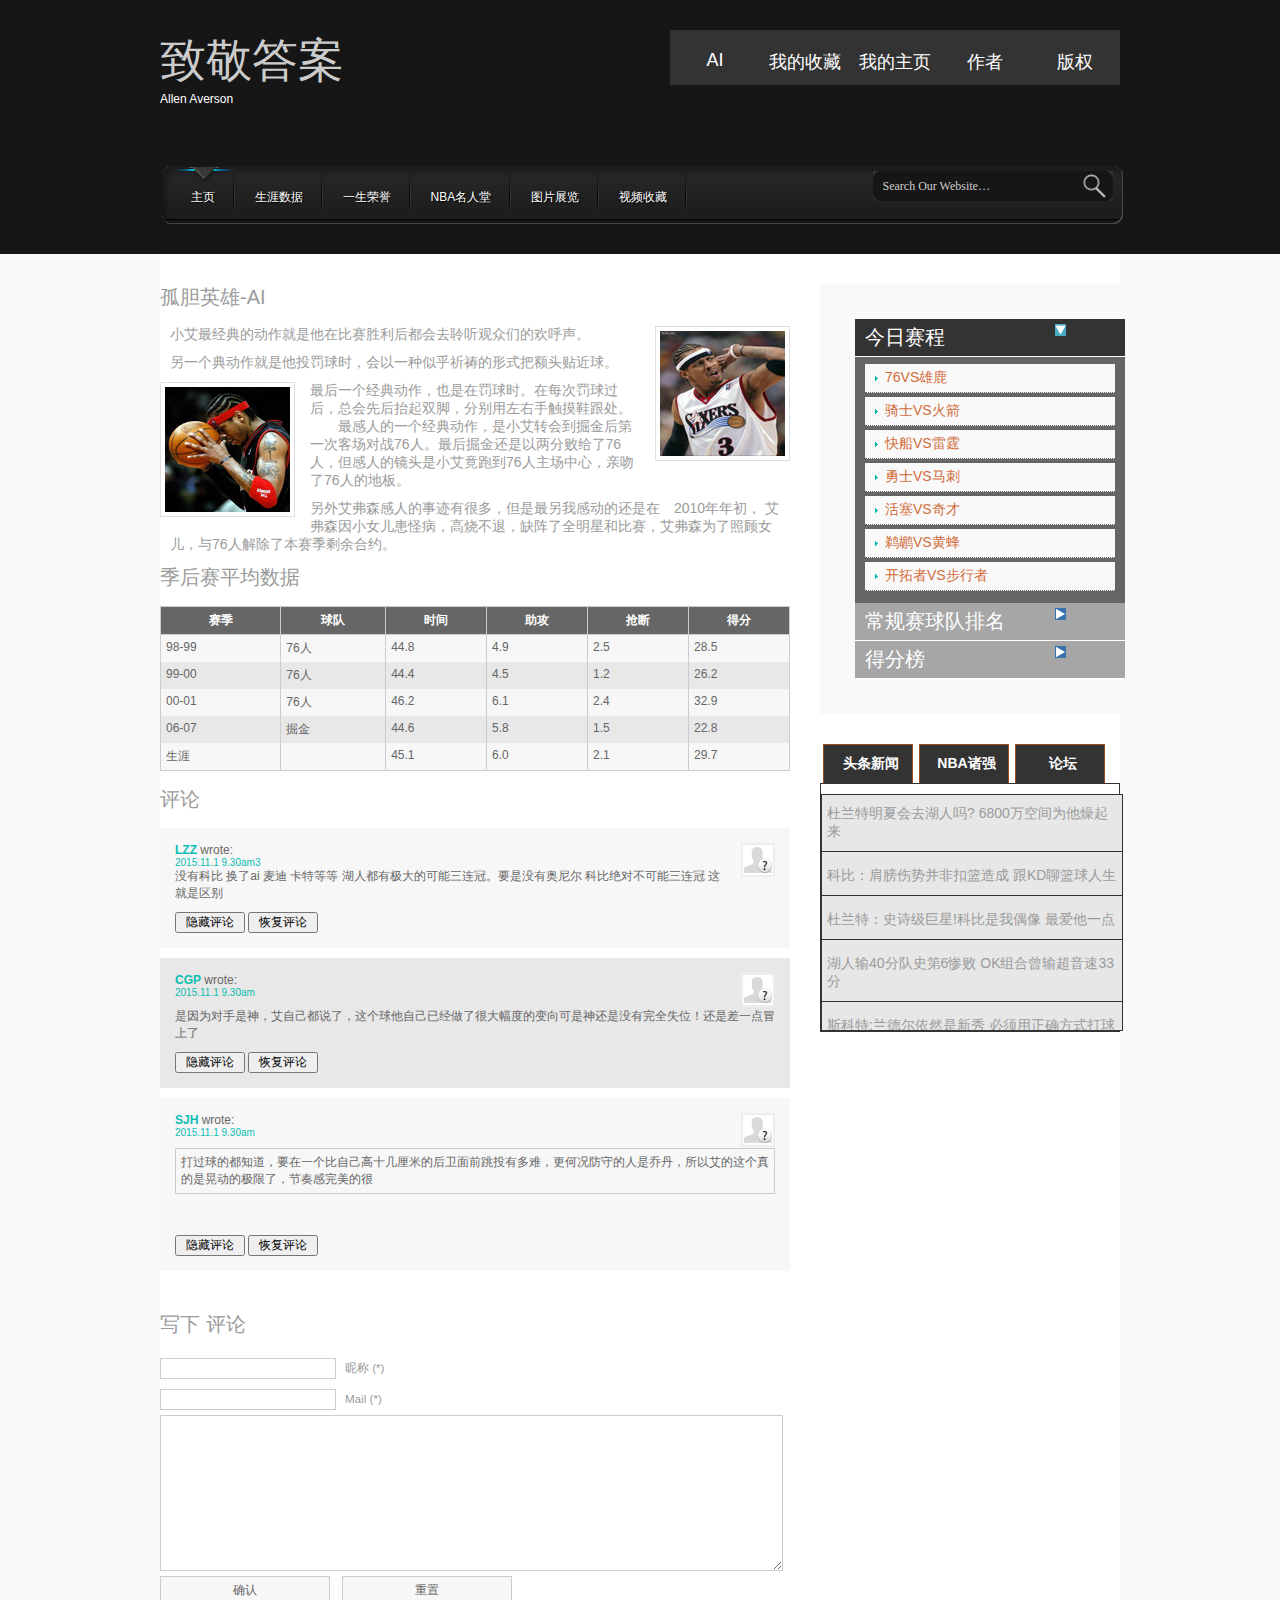
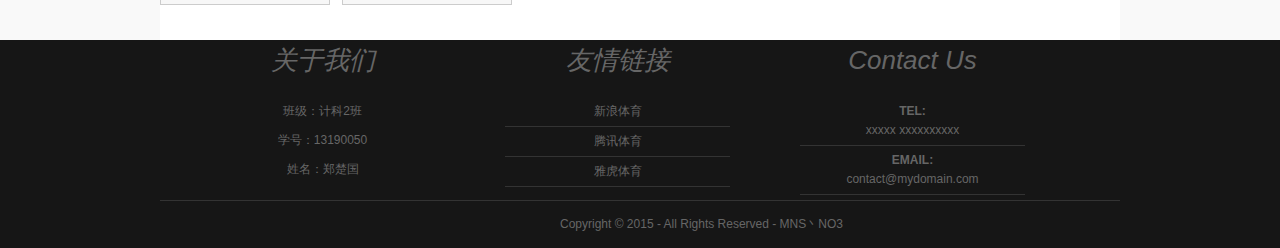
<file: style-demo.html>
<!DOCTYPE html PUBLIC "-//W3C//DTD XHTML 1.0 Transitional//EN" "http://www.w3.org/TR/xhtml1/DTD/xhtml1-transitional.dtd">
<html>
<head>
<title>PhotoFolio | Style Demo</title>
<meta http-equiv="Content-Type" content="text/html; charset=utf-8" />
<meta http-equiv="imagetoolbar" content="no" />
<link rel="stylesheet" href="styles/layout.css" type="text/css" />

<link href="css/datouwang.css" rel="stylesheet" type="text/css" />
<link href="css/dropdownv1.css" rel="stylesheet" type="text/css" />
<script type="text/javascript" src="scripts/jquery-1.4.1.min.js"></script>
<script type="text/javascript" src="scripts/jquery-photostack.js"></script>
<script type="text/javascript" src="scripts/jquery-coin-slider.min.js"></script>
<script type="text/javascript" src="scripts/jquery-ui-1.8.12.custom.min.js"></script>
<script type="text/javascript">
$(document).ready(function () {
    $('#portfolioslider').coinslider({
        width: 480,
        height: 280,
        navigation: false,
        links: false,
        hoverPause: true
    });
    $("#tabcontainer").tabs({
        event: "click"
    });
});
</script>
</head>
<body id="top">
<div class="wrapper col1">
  <div id="header" class="clear">
    <div class="fl_left">
      <h1><a href="index.html">致敬答案</a></h1>
      <p>Allen Averson</p>
    </div>
    
     <link href="css/dropdownv1.css" rel="stylesheet" type="text/css" media="all"/>

<script src="Fold/js/jquery-1.9.1.min.js"></script>
 <script type="text/javascript">
$(document).ready(function(){
$('ul#navigation li').hover(function(){
$(this).find('.subnav').slideDown('slow');
$(this).closest('a').addClass('active');
},function(){
$(this).find('.subnav').slideUp('fast');
$(this).find('a').removeClass('active');
});
});
$(document).ready(function(){
var path=location.pathname;
var pathArray=path.split('/');
console.log(pathArray);
var pArrLength=pathArray.length;
console.log(pArrLength);
for(i=0;i<pArrLength;i++){
$("a[href*='"+pathArray[i]+"']").addClass("selected");
}
});


</script>
    <div class="fl_right"><ul id="navigation">
<li><a href="www.baidu.com">AI</a></li>
<li><a href="www.sina.com">我的收藏</a>
 <ul class="subnav">
    <li><a href="www.baidu.com">图片</a></li>
    <li><a href="www.baidu.com">视频</a></li>
    <li><a href="www.baidu.com">MP3</a></li>
 </ul>
 </li>
 <li><a href="www.sina.com">我的主页</a></li>
 <li><a href="www.huya.com">作者</a>
 <ul class="subnav">
    <li><a href="www.baidu.com">13190050</a></li>
    <li><a href="www.baidu.com">13计科2班</a></li>
    <li><a href="www.baidu.com">郑楚国</a></li>
 </ul></li>
<li><a href="www.huya.com">版权</a></li>



  </ul>
    </div>
    </div>
</div><!-- ####################################################################################################### -->




<div class="container2">
 <ul id="nav">
      <li><a href="index.html">主页</a></li>
      <li><a href="style-demo.html">生涯数据</a></li>
      <li><a href="#">一生荣誉</a></li>
      <li><a href="#">NBA名人堂</a>
      
    
      </li>
      <li><a href="portfolio.html">图片展览</a></li>
      <li class="last"><a href="#">视频收藏</a></li>
      <div id="lavalamp"></div>
  <form action="#" method="post" id="search">
    <fieldset>
        <legend>Site Search</legend>
        <input type="text" value="Search Our Website&hellip;" onfocus="this.value=(this.value=='Search Our Website&hellip;')? '' : this.value ;" />
        <input type="image" id="go" src="images/search.gif" alt="Search" />
      </fieldset>
    </form>
  	</ul>
 
</div>

<!-- ####################################################################################################### -->
<div class="wrapper col2">
  <div id="container" class="clear">
    <!-- ####################################################################################################### -->
    <div id="content">
      <h1>孤胆英雄-AI</h1>
          <img class="imgr" src="images/demo/20100731100105-488459178.jpg" alt="" width="125" height="125" />
          <p>小艾最经典的动作就是他在比赛胜利后都会去聆听观众们的欢呼声。</p>
          <p>另一个典动作就是他投罚球时，会以一种似乎祈祷的形式把额头贴近球。</p>
          <img class="imgl" src="images/demo/20100731100142-1716258707.jpg" alt="" width="125" height="125" />
          <p >最后一个经典动作，也是在罚球时。在每次罚球过后，总会先后抬起双脚，分别用左右手触摸鞋跟处。 　　最感人的一个经典动作，是小艾转会到掘金后第一次客场对战76人。最后掘金还是以两分败给了76人，但感人的镜头是小艾竟跑到76人主场中心，亲吻了76人的地板。
</p>
          <p>
另外艾弗森感人的事迹有很多，但是最另我感动的还是在　2010年年初， 艾弗森因小女儿患怪病，高烧不退，缺阵了全明星和比赛，艾弗森为了照顾女儿，与76人解除了本赛季剩余合约。</p>
</p>
      <h2>季后赛平均数据</h2>

 <table id="tb" summary="Summary Here" cellpadding="0" cellspacing="0">
        <thead>
          <tr>
            <th>赛季</th>
            <th>球队</th>
            <th>时间</th>
            <th>助攻</th>
            <th>抢断</th>
            <th>得分</th>
          </tr>
        </thead>
        <tbody>
          <tr class="light">
            <td>98-99</td>
            <td>76人</td>
            <td>44.8</td>
            <td>4.9</td>
            <td>2.5</td>
            <td>28.5</td>
          </tr>
          <tr class="dark">
           <td>99-00</td>
            <td>76人</td>
            <td>44.4</td>
            <td>4.5</td>
            <td>1.2</td>
            <td>26.2</td>
          </tr>
          <tr class="light">
            <td>00-01</td>
            <td>76人</td>
            <td>46.2</td>
            <td>6.1</td>
            <td>2.4</td>
            <td>32.9</td>
          </tr>
          <tr class="dark">
           <td>06-07</td>
            <td>掘金</td>
            <td>44.6</td>
            <td>5.8</td>
            <td>1.5</td>
            <td>22.8</td>
             </tr>
             <tr class="light">
            <td>生涯</td>
            <td></td>
            <td>45.1</td>
            <td>6.0</td>
            <td>2.1</td>
            <td>29.7</td>
          </tr>
         
        </tbody>
      </table>
      <script type="text/javascript">
 var obj=document.getElementById("tb");
 for(var i=0;i<obj.rows.length;i++){  //循环表格行设置鼠标事件：丁学 http://www.cnblogs.com/dingxue
   obj.rows[i].onmouseover=function(){this.style.background="#333";}
   obj.rows[i].onmouseout=function(){this.style.background="";}
 }
</script>
    
     <script src="Fold/js/jquery-1.9.1.min.js"></script>
 <script type="text/javascript">
 $(document).ready(function(){
	 $("div").addClass("redborder");
	 $("#fadeOut1").click(function(){
	 $("#fadeOutDiv1").fadeOut("slow",function(){alert("评论被隐藏了！")});
	 });
	 $("#fadeOutUndo1").click(function(){
	 $("#fadeOutDiv1").fadeIn("fast");
	 });

 })

 </script>
      <script src="Fold/js/jquery-1.9.1.min.js"></script>
 <script type="text/javascript">
 $(document).ready(function(){
	 $("div").addClass("redborder");
	 $("#fadeOut2").click(function(){
	 $("#fadeOutDiv2").fadeOut("slow",function(){alert("评论被隐藏了！")});
	 });
	 $("#fadeOutUndo2").click(function(){
	 $("#fadeOutDiv2").fadeIn("fast");
	 });

 })
 

</script>

      <script src="Fold/js/jquery-1.9.1.min.js"></script>
 <script type="text/javascript">
 $(document).ready(function(){
	 $("div").addClass("redborder");
	 $("#fadeOut2").click(function(){
	 $("#fadeOutDiv2").fadeOut("slow",function(){alert("评论被隐藏了！")});
	 });
	 $("#fadeOutUndo2").click(function(){
	 $("#fadeOutDiv2").fadeIn("fast");
	 });

 })
</script>
 </script>
      <script src="Fold/js/jquery-1.9.1.min.js"></script>
 <script type="text/javascript">
 $(document).ready(function(){
	 $("div").addClass("redborder");
	 $("#fadeOut").click(function(){
	 $("#fadeOutDiv").fadeOut("slow",function(){alert("评论被隐藏了！")});
	 });
	 $("#fadeOutUndo").click(function(){
	 $("#fadeOutDiv").fadeIn("fast");
	 });

 })

 </script>      
      <div id="comments">
        <h2>评论</h2>
        <ul class="commentlist">
          <li class="comment_odd">
            <div class="author"><img class="avatar" src="images/demo/avatar.gif" width="32" height="32" alt="" /><span class="name"><a href="#">LZZ</a></span> <span class="wrote">wrote:</span></div>
            <div class="submitdate"><a href="#">2015.11.1 9.30am3</a>            </div>
            <div id="fadeOutDiv1">没有科比 换了ai 麦迪 卡特等等 湖人都有极大的可能三连冠。要是没有奥尼尔 科比绝对不可能三连冠 这就是区别
 </div></p></p>
 <input style="width:70px"  type="submit" id="fadeOut1" value="隐藏评论">
<input style="width:70px" type="submit" id="fadeOutUndo1" value="恢复评论">
          </li>
          <li class="comment_even">
            <div class="author"><img class="avatar" src="images/demo/avatar.gif" width="32" height="32" alt="" /><span class="name"><a href="#">CGP</a></span> <span class="wrote">wrote:</span></div>
            <div class="submitdate"><a href="#">2015.11.1 9.30am</a></div> <p>
            <div id="fadeOutDiv2">是因为对手是神，艾自己都说了，这个球他自己已经做了很大幅度的变向可是神还是没有完全失位！还是差一点冒上了
 </div></p></p>
 <input style="width:70px"  type="submit" id="fadeOut2" value="隐藏评论">
<input style="width:70px" type="submit" id="fadeOutUndo2" value="恢复评论">
          </li>
          <li class="comment_odd">
            <div class="author"><img class="avatar" src="images/demo/avatar.gif" width="32" height="32" alt="" /><span class="name"><a href="#">SJH</a></span> <span class="wrote">wrote:</span></div>
            <div class="submitdate"><a href="#">2015.11.1 9.30am</a></div><p>
            <div id="fadeOutDiv"><table border="0" cellspacing="0" cellpadding="0">
              <tbody>
                <tr>
                  <td>打过球的都知道，要在一个比自己高十几厘米的后卫面前跳投有多难，更何况防守的人是乔丹，所以艾的这个真的是晃动的极限了，节奏感完美的很</td>
                </tr>
              </tbody>
            </table>
            <p>&nbsp;</p>
 </div></p></p>
 <input style="width:70px"  type="submit" id="fadeOut" value="隐藏评论">
<input style="width:70px" type="submit" id="fadeOutUndo" value="恢复评论">
            
          </li>
        </ul>
      </div>
      <h2>写下 评论</h2>
      <div id="respond">
        <form action="#" method="post">
          <p>
            <input type="text" name="name" id="name" value="" size="22" />
            <label for="name"><small>昵称 (*)</small></label>
          </p>
          <p>
            <input type="text" name="email" id="email" value="" size="22" />
            <label for="email"><small>Mail (*)</small></label>
          </p>
          <p>
            <textarea name="comment" id="comment" cols="100%" rows="10"></textarea>
            <label for="comment" style="display:none;"><small>Comment (required)</small></label>
          </p>
          <p>
            <input name="submit" type="submit" id="submit" value="确认" />
            &nbsp;
            <input name="reset" type="reset" id="reset" tabindex="5" value="重置" />
          </p>
        </form>
      </div>
    </div>
    <div id="column">
      <div class="subnav">
   <link href="Fold/css/accordion.css" rel="stylesheet" type="text/css" media="all"/>

<script src="Fold/js/jquery-1.9.1.min.js"></script>
 <script type="text/javascript">
$(document).ready(function(){
  $('.accordion-content').not(':first').hide();
  $('.accordion-content:first').show();
  $('.accordion-header:first').addClass('header-active');
  $('.accordion-header:first').find('span').addClass('icon-active');
  $('.accordion-header').click(function(){
    $('.accordion-content:visible').slideUp('slow').prev().removeClass('header-active');
    $('.icon-active:visible').removeClass('icon-active');
    $(this).addClass('header-active').next().slideDown('slow');
    $(this).find('span').addClass('icon-active');
});
});
 </script>
  <div class="container5">
  <div id="accordion">
  <div class="accordion-header">
  <h3>今日赛程</h3>
  <span></span>
  </div>
  <ul class="accordion-content">
  <li><a href="#">76VS雄鹿</a></li>
  <li><a href="#">骑士VS火箭</a></li>
  <li><a href="#">快船VS雷霆</a></li>
  <li><a href="#">勇士VS马刺</a></li>
  <li><a href="#">活塞VS奇才</a></li>
  <li><a href="#">鹈鹕VS黄蜂</a></li>
  <li><a href="#">开拓者VS步行者</a></li>
  </ul>
  <div class="accordion-header">
  <h3>常规赛球队排名</h3>
  <span></span>
  </div>
  <ul class="accordion-content">
  <li><a href="#">1	骑士</a></li>
  <li><a href="#">2	步行者</a></li>
  <li><a href="#">3	雷霆</a></li>
  <li><a href="#">4	快船</a></li>
   <li><a href="#">5 小牛</a></li>
  <li><a href="#">6	灰熊</a></li>
  <li><a href="#">7	火箭</a></li>
  </ul>
  <div class="accordion-header">
  <h3>得分榜</h3>
  <span></span>
  </div>
  <ul class="accordion-content">
  <li><a href="#">1	斯蒂芬-库里</a></li>
  <li><a href="#">2	詹姆斯-哈登</a></li>
  <li><a href="#">3	凯文-杜兰特</a></li>
  <li><a href="#">4	勒布朗-詹姆斯</a></li>
  <li><a href="#">5	保罗-乔治</a></li>
  <li><a href="#">6	拉塞尔-威斯布鲁克</a></li>
  <li><a href="#">7	德马库斯-考辛斯</a></li>
  </ul>
  </div>
  </div>
      </div>
      
     <style>
body{font-family:arial;font-size:12px;}
#news-feed{background:#E7E7E7;border:1px solid #333;width:300px
;list-style-type:none;padding:0;margin:0;height:235px;overflow:hidden;}
ul#news-feed li{padding:10px 5px;border-bottom:1px solid #333;margin-bottom:5px;}

</style>
<script src="Fold/js/jquery-1.9.1.min.js"></script>
 <script type="text/javascript">
$(document).ready(function(){
var newsArray=["杜兰特明夏会去湖人吗? 6800万空间为他燥起来",
"科比：肩膀伤势并非扣篮造成 跟KD聊篮球人生",
"杜兰特：史诗级巨星!科比是我偶像 最爱他一点",
"湖人输40分队史第6惨败 OK组合曾输超音速33分",
"斯科特:兰德尔依然是新秀 必须用正确方式打球",
"斯科特:湖人队员怕雷霆 榜眼回呛：我绝对没怕",
"22+14+2!吃饭睡觉打快船 场均20+18完爆小乔丹",
"哈登进4球得18分 哈蜜眼中这是宝喷子眼中是坑",
"第二节就开始砍！ 以后火箭打快船真没法看了",
"12+10+7断！这是CP3专属 NBA最全面PG还得是他"
];
var newsLength=newsArray.length;
var newsInterval=3000;
$('#heat-news').after('<ul id="news-feed"></ul>');
for(i=0;i<newsLength;i++){
  $('#news-feed').append('<li>'+newsArray[i]+'</li>');
}
function slideArticle(){
$('#news-feed li:last').clone().prependTo('#news-feed').css('display','none');
$('#news-feed li:first').fadeIn(1000,function(){
$(this).css('background','#FFFFFF').delay(1000).slideDown('fast',function(){
$(this).css('background','#E7E7E7');
});
});
$('#news-feed li:last').fadeOut().remove();
}
setInterval(slideArticle,newsInterval);
});
</script>
  <style>
body{font-family:arial;font-size:12px;}
#news-feed1{background:#E7E7E7;border:1px solid #333;width:300px
;list-style-type:none;padding:0;margin:0;height:235px;overflow:hidden;}
ul#news-feed1 li{padding:10px 5px;border-bottom:1px solid #333;margin-bottom:5px;}

</style>
<script src="Fold/js/jquery-1.9.1.min.js"></script>
 <script type="text/javascript">
$(document).ready(function(){
var newsArray=["魔兽：流言随便传对我无影响 砍鲨战术太无聊",
"哈登否认火箭交易魔兽 更衣室还与他相互开涮",
"汤普森：我是第一分卫 和哈登巴特勒比有信心",
"曝火箭交易心仪悍将受阻 欲弃51分后卫遭禁止",
"麦帅生日夜得郁闷大礼 无劳森火箭欢乐耍起来他",
"历史惊人相似！看来杜兰特是不会去湖人了",
"怕闹鬼！湖人超六自行换酒店 邓肯罗斯曾遇鬼",
"20日红黑榜：科比造就两红榜 波良辰不服波神",
"湖人输40分创队史耻辱 斯科特：队员害怕雷霆"
];
var newsLength=newsArray.length;
var newsInterval=3000;
$('#zhuqiang').after('<ul id="news-feed1"></ul>');
for(i=0;i<newsLength;i++){
  $('#news-feed1').append('<li>'+newsArray[i]+'</li>');
}
function slideArticle(){
$('#news-feed1 li:last').clone().prependTo('#news-feed1').css('display','none');
$('#news-feed1 li:first').fadeIn(1000,function(){
$(this).css('background','#FFFFFF').delay(1000).slideDown('fast',function(){
$(this).css('background','#E7E7E7');
});
});
$('#news-feed1 li:last').fadeOut().remove();
}
setInterval(slideArticle,newsInterval);
});
</script>
     <style>
body{font-family:arial;font-size:12px;}
#news-feed2{background:#E7E7E7;border:1px solid #333;width:300px;list-style-type:none;padding:0;margin:0;height:235px;overflow:hidden;}
ul#news-feed2 li{padding:10px 5px;border-bottom:1px solid #333;margin-bottom:5px;}

</style>
<script src="Fold/js/jquery-1.9.1.min.js"></script>
 <script type="text/javascript">
$(document).ready(function(){
var newsArray=["忠艾一生",
"On one else, but allen averson",
"AI加油",
"很好",
"nb",
"gx",
"zhh",
"keyi",
"wujie"
];
var newsLength=newsArray.length;
var newsInterval=3000;
$('#luntan').after('<ul id="news-feed2"></ul>');
for(i=0;i<newsLength;i++){
  $('#news-feed2').append('<li>'+newsArray[i]+'</li>');
}
function slideArticle(){
$('#news-feed2 li:last').clone().prependTo('#news-feed2').css('display','none');
$('#news-feed2 li:first').fadeIn(1000,function(){
$(this).css('background','#FFFFFF').delay(1000).slideDown('fast',function(){
$(this).css('background','#E7E7E7');
});
});
$('#news-feed2 li:last').fadeOut().remove();
}
setInterval(slideArticle,newsInterval);
});
</script>
 
<link href="Fold/css/tabnav.css" rel="stylesheet" type="text/css" media="all"/>

<script src="Fold/js/jquery-1.9.1.min.js"></script>
 <script type="text/javascript">
$(document).ready(function(){
$('.tab5:first').show();
$('#tabs5 li a:first').addClass('tab5-active');
$('#tabs5 li a').hover(
function(){
$(this).animate({left:20},300,function(){
$(this).animate({left:0},50);
});
},
function(){
}
);
  $('ul#tabs5 li a').bind('click',function(){
  var linkIndex=$('ul#tabs5 li a').index(this);
  $('ul#tabs li a').removeClass('tab5-active');
  $(".tab5:visible").hide();
  $(".tab5:eq("+linkIndex+")").show();
  $(this).addClass('tab5-active');
  return false;
  
  });
	});
 </script>

  <div class="container5">
  <ul id="tabs5" class="clearfix">
     <li><a href="#">头条新闻</a></li>
     <li><a href="#">NBA诸强</a></li>
     <li><a href="#">论坛</a></li>
    </ul>
	 <div class="tab5-content">
	 <div class="tab5">
	 <p id="heat-news"></div>
	 <div class="tab5">
	 <p id="zhuqiang"></div>
	 <div class="tab5">
	 <p id="luntan"></div>
	  </div>
  </div>
    </div>
    <!-- ####################################################################################################### -->
  </div>
</div>
<!-- ####################################################################################################### -->
<div class="wrapper">
  <div id="footer" class="clear">
    <div class="footbox">
      <h2>关于我们</h2>
      <p>班级：计科2班</p>
      <p>学号：13190050</p>
      <p>姓名：郑楚国</p>
    </div>
    <div class="footbox">
      <h2>友情链接</h2>
      <ul>
        新浪体育
        <li><a href="#"></a></li>
        <li>腾讯体育</li>
        <li>雅虎体育</li>
      </ul>
    </div>
    <div class="footbox last">
      <h2>Contact Us</h2>
      <ul>
        <li><strong class="title">Tel:</strong><br />
          xxxxx xxxxxxxxxx</li>
        <li><strong class="title">Email:</strong><br />
          <a href="#">contact@mydomain.com</a></li>
      </ul>
    </div>
  </div>
</div>
<!-- ####################################################################################################### -->

<div class="wrapper" text-align="center">
  <div id="copyright" class="clear" align="center">
    <p  class="fl_left" >Copyright &copy; 2015 - All Rights Reserved - <a href="#">MNS丶NO3</a></p>
  </div>
</div>
</body>
</html>
</file>
<file: styles/layout.css>
/*
Template Name: PhotoFolio
File: Layout CSS
Author: OS Templates
Author URI: #
Licence: <a href="#">Website Template Licence</a>
*/

@import url(navi.css);
@import url(forms.css);
@import url(tables.css);
@import url(homepage.css);
@import url(featured_slide.css);
@import url(gallery.css);
@import url(portfolio.css);

body{
	margin:0;
	padding:0;
	font-size:15px;
	font-family:Georgia, "Times New Roman", Times, serif;
	color:#666666;
	background-color:#161616;
	}

img{margin:0; padding:0; border:none;}
.justify{text-align:justify;}
.bold{font-weight:bold;}
.center{text-align:center;}
.right{text-align:right;}
.nostart{list-style-type:none; margin:0; padding:0;}

.clear:after{content:"."; display:block; height:0; clear:both; visibility:hidden; line-height:0;}
.clear{display:inline-block;}
html[xmlns] .clear{display:block;}
* html .clear{height:1%;}

a{outline:none; text-decoration:none;}

.fl_left{float:left;}
.fl_right{float:right;}

.imgl, .imgr{border:1px solid #DFDFDF; padding:4px;}
.imgl{float:left; margin:0 15px 15px 0; clear:left;}
.imgr{float:right; margin:0 0 15px 15px; clear:right;}

/* ----------------------------------------------Wrapper-------------------------------------*/

div.wrapper{
	display:block;
	width:100%;
	margin:0;
	text-align:left;
	}

div.wrapper h1, div.wrapper h2, div.wrapper h3, div.wrapper h4, div.wrapper h5, div.wrapper h6{
	margin:0 0 15px 0;
	padding:0;
	font-size:20px;
	font-weight:normal;
	line-height:normal;
	}

.col1{color:#FFFFFF; background-color:#161616; padding-bottom:30px;}
.col2{color:#9B9B9B; background-color:#F9F9F9;}

/* ----------------------------------------------Generalise-------------------------------------*/

#header, #topbar, #container, #footer, #copyright{
	position: relative;
	margin: 0 auto 0;
	display: block;
	width: 960px;
	background-color: #FFFFFF;
	}

/* ----------------------------------------------Header-------------------------------------*/

#header{
	padding:30px 0 0 0;
	background-color:#161616;
	}

#header h1, #header p, #header ul{
	margin:0;
	padding:0;
	list-style:none;
	line-height:normal;
	}

#header h1 a{
	font-size:46px;
	color:#CCCCCC;
	background-color:#161616;
	}

/* ----------------------------------------------TopBar-------------------------------------*/

#topbar{
	height:40px;
	background:url("../images/bar_gradient.png") top left repeat-x;
	z-index:1000;
	}

/* ----------------------------------------------Content-------------------------------------*/

#container{
	padding:30px 0;
	}

#container a{
	color:#0BBDB3;
	background-color:#F9F9F9;
	}
	#container p{
		font-size:14px;
		margin: 10px;
margin-bottom:10px;
margin-left:10px;
margin-right:10px;
margin-top:10px}

#content{
	display:block;
	float:left;
	width:630px;
	}

/* ------Comments-----*/

#comments{margin-bottom:40px;}

#comments .commentlist {margin:0; padding:0;}

#comments .commentlist ul{margin:0; padding:0; list-style:none;}

#comments .commentlist li.comment_odd, #comments .commentlist li.comment_even{margin:0 0 10px 0; padding:15px; list-style:none;}

#comments .commentlist li.comment_odd{color:#666666; background-color:#F7F7F7;}
#comments .commentlist li.comment_odd a{color:#0BBDB2; background-color:#F7F7F7;}

#comments .commentlist li.comment_even{color:#666666; background-color:#E8E8E8;}
#comments .commentlist li.comment_even a{color:#0BBDB2; background-color:#E8E8E8;}

#comments .commentlist .author .name{font-weight:bold;}
#comments .commentlist .submitdate{font-size:smaller;}

#comments .commentlist p{margin:10px 5px 10px 0; padding:0; font-weight: normal;text-transform: none;}

#comments .commentlist li .avatar{float:right; border:1px solid #EEEEEE; margin:0 0 0 10px;}

/* ------Tabs-----*/

#tabcontainer{
	display:block;
	width:100%;
	margin:0;
	padding:0;
	}

#tabcontainer ul#tabnav{
	display:block;
	height:28px;
	margin:0;
	padding:12px 0 0 15px;
	list-style:none;
	text-transform:uppercase;
	font-size:12px;
	font-family:Georgia, "Times New Roman", Times, serif;
	background:url("../images/bar_gradient.png") top left repeat-x;
	}

#tabcontainer ul#tabnav li{
	display:inline;
	margin:0 30px 0 0;
	padding:0;
	}
	
/* --jQuery Tabs Specific - Only modify if you know what you are doing---*/

.ui-tabs{}
.ui-tabs .ui-tabs-nav{}
.ui-tabs .ui-tabs-nav li{}
#container .ui-tabs .ui-tabs-nav li a{color:#FFFFFF; background-color:transparent;}
.ui-tabs .ui-tabs-nav li.ui-tabs-selected{}
.ui-tabs .ui-tabs-nav li.ui-tabs-selected a, .ui-tabs .ui-tabs-nav li.ui-state-disabled a, .ui-tabs .ui-tabs-nav li.ui-state-processing a{}
.ui-tabs .ui-tabs-nav li a, .ui-tabs.ui-tabs-collapsible .ui-tabs-nav li.ui-tabs-selected a{}
#container .ui-tabs li.ui-tabs-selected a{color:#676767; background-color:transparent;}
.ui-tabs .ui-tabs-panel{}
#container .ui-tabs .ui-tabs-hide{display:none;}

/* ----------------------------------------------Column-------------------------------------*/

#column{
	display:block;
	float:right;
	width:300px;
	}

#column .holder, #column #featured{
	display:block;
	width:300px;
	margin-bottom:20px;
	}

#column .holder h2.title{
	display:block;
	width:100%;
	height:65px;
	margin:0;
	padding:15px 0 0 0;
	font-size:20px;
	line-height:normal;
	border-bottom:1px dotted #999999;
	}

#column .holder h2.title img{
	float:left;
	margin:-15px 8px 0 0;
	padding:5px;
	border:1px solid #999999;
	}

#column div.imgholder{
	display:block;
	width:290px;
	margin:0 0 10px 0;
	padding:4px;
	border:1px solid #CCCCCC;
	}

#column .holder p.readmore{
	display:block;
	width:100%;
	font-weight:bold;
	text-align:right;
	line-height:normal;
	}
	
/* Featured Block */

#column #featured ul, #column #featured h2, #column #featured p{
	margin:0;
	padding:0;
	list-style:none;
	color:#666666;
	background-color:#F9F9F9;
	}

#column #featured a{
	color:#0BBDB2;
	background-color:#F9F9F9;
	}

#column #featured li{
	display:block;
	width:250px;
	margin:0;
	padding:20px 25px;
	color:#666666;
	background-color:#F9F9F9;
	}

#column #featured li p.imgholder{
	display:block;
	width:240px;
	height:90px;
	margin:20px 0 15px 0;
	padding:4px;
	border:1px solid #CCCCCC;
	}

#column #featured li h2{
	margin:0;
	padding:0 0 8px 0;
	font-weight:normal;
	font-family:Georgia, "Times New Roman", Times, serif;
	line-height:normal;
	border-bottom:1px dotted #999999;
	}

#column #featured p.readmore{
	display:block;
	width:100%;
	margin-top:15px;
	font-weight:bold;
	text-align:right;
	line-height:normal;
	}

#column .latestnews{
	display:block;
	width:100%;
	margin:0;
	padding:0;
	list-style:none;
	}

#column .latestnews li{
	display:block;
	width:100%;
	height:99px;
	margin:0 0 11px 0;
	padding:0 0 21px 0;
	border-bottom:1px dotted #C7C5C8;
	overflow:hidden;
	}

#column .latestnews li.last{
	margin-bottom:0;
	}

#column .latestnews p{
	display:inline;
	}

#column .latestnews img{
	float:left;
	margin:0 10px 0 0;
	padding:4px;
	border:1px solid #C7C5C8;
	clear:left;
	}

/* ----------------------------------------------Footer-------------------------------------*/

#footer{
	padding:200 20px 0;
	text-align:center;
	alignment-adjust:middle;
	}

#footer h2, #footer p, #footer ul, #footer a{
	margin:0;
	padding:0;
	font-weight:normal;
	list-style:none;
	line-height:1.6em;
	font-style:normal;
	}

#footer, #footer a{
	color:#666666;
	background-color:#161616;
	}

#footer .footbox{
	display:block;
	float:left;
	width:225px;
	margin:0 20px 0 50px;
	padding:0;
	}

#footer h2{
	margin-bottom:20px;
	font-size:26px;
	font-style:italic;
	}

#footer p{
	margin-bottom:10px;
	}

#footer li{
	margin:0 0 5px 0;
	padding:0 0 5px 0;
	border-bottom:1px solid #333333;
	}

#footer li strong.title{
	font-size:12px;
	font-weight:bold;
	text-transform:uppercase;
	}

#footer .last{
	margin:0;
	padding:0 0 0 50px;
	}

/* ----------------------------------------------Copyright-------------------------------------*/

#copyright{
	
	padding:15px 0;
	border-top:1px solid #333333;
	}

#copyright p{
	margin:0;
	padding:0 0 0 400px;
	}

#copyright, #copyright a{
	color:#666666;
	background-color:#161616;
	}
</file>
<file: css/datouwang.css>
/* ������������ͷ�� www.datouwang.com */
*{
    margin:0;
    padding:0;
}

header,footer{
    text-align:center;
	padding:20px 0;
}
header a,footer a{
    color:#fff;
}
footer p{
    line-height:2;
}
.container2 {
    margin: 30px auto;
    width: 957px;
}
/* menu */
#nav,#nav ul {
    list-style: none outside none;
    margin: 0;
    padding: 0;
}
#nav {
    background: url('menu_bg.png') no-repeat scroll 0 0 transparent;
    clear: both;
    font-size: 12px;
    height: 58px;
    padding: 0 0 0 9px;
    position: relative;
    width: 957px;
}
#nav ul {
    background-color: #222;
    border:1px solid #222;
    border-radius: 0 5px 5px 5px;
    border-width: 0 1px 1px;
    box-shadow: 0 5px 5px rgba(0, 0, 0, 0.5);
    left: -9999px;
    overflow: hidden;
    position: absolute;
    top: -9999px;
    z-index: 2;

    -moz-transform: scaleY(0);
    -ms-transform: scaleY(0);
    -o-transform: scaleY(0);
    -webkit-transform: scaleY(0);
    transform: scaleY(0);

    -moz-transform-origin: 0 0;
    -ms-transform-origin: 0 0;
    -o-transform-origin: 0 0;
    -webkit-transform-origin: 0 0;
    transform-origin: 0 0;

    -moz-transition: -moz-transform 0.1s linear;
    -ms-transition: -ms-transform 0.1s linear;
    -o-transition: -o-transform 0.1s linear;
    -webkit-transition: -webkit-transform 0.1s linear;
    transition: transform 0.1s linear;
}
#nav li {
    background: url('menu_line.png') no-repeat scroll right 5px transparent;
    float: left;
    position: relative;
}
#nav li a {
    color: #FFFFFF;
    display: block;
    float: left;
    font-weight: normal;
    height: 30px;
    padding: 23px 20px 0;
    position: relative;
    text-decoration: none;
    text-shadow: 1px 1px 1px #000000;
}
#nav li:hover > a {
    color: #00B4FF;
}
#nav li:hover, #nav a:focus, #nav a:hover, #nav a:active {
    background: none repeat scroll 0 0 #121212;
    outline: 0 none;
}
#nav ul li {
    background: none;
    width: 100%;
}
#nav ul li a {
    float: none;
}
#nav ul li:hover > a {
    background-color: #121212;
    color: #00B4FF;
}
#lavalamp {
	background: url('lavalamp.png') no-repeat scroll 0 0 transparent;
	height: 15px;
	left: 10px;
	position: absolute;
	top: 1px;
	width: 64px;
	-moz-transition: all 300ms ease;
	-ms-transition: all 300ms ease;
	-o-transition: all 300ms ease;
	-webkit-transition: all 300ms ease;
	transition: all 300ms ease;
}
#lavalamp:hover {
    -moz-transition-duration: 3000s;
    -ms-transition-duration: 3000s;
    -o-transition-duration: 3000s;
    -webkit-transition-duration: 3000s;
    transition-duration: 3000s;
}
#nav li:nth-child(1):hover ~ #lavalamp {
    left: 10px;
}
#nav li:nth-child(2):hover ~ #lavalamp {
    left: 80px;
}
#nav li:nth-child(3):hover ~ #lavalamp {
    left: 170px;
}
#nav li:nth-child(4):hover ~ #lavalamp {
    left: 260px;
}
#nav li:nth-child(5):hover ~ #lavalamp {
    left: 360px;
}
#nav li:nth-child(6):hover ~ #lavalamp {
    left: 440px;
}
#nav li:nth-child(7):hover ~ #lavalamp {
    left: 490px;
}
#nav li:nth-child(8):hover ~ #lavalamp {
    left: 565px;
}
#nav ul li:hover ul{left:auto;}
#nav ul li li a:link, #nav ul li li a:visited{
	width:150px;
	float:none;
	margin:0;
	padding:7px 10px;
	font-size:12px;
	font-weight:normal;
	color:#FFFFFF;
	background-color:#2B2B2B;
	}
	
#nav ul li li a:hover{
	color:#676767;
	background-color:#2B2B2B;
	}
</file>
<file: css/dropdownv1.css>
/* 
Smashing jQuery Dropdown Styles
Author: Jake Rutter
*/

/* ---------- YUI Reset ---------- */
body,div,dl,dt,dd,ul,ol,li,h1,h2,h3,h4,h5,h6,pre,form,fieldset,input,textarea,p,blockquote,th,td {
	margin: 0;
	padding: 0;
}
h1,h2,h3,h4,h5,h6 {
	font-size: 100%;
	font-weight: normal;
}
.container {
	width: 950px;
	margin: 10px auto;
	font: 14px "Helvetica Neue", Arial, Helvetica, Geneva, sans-serif;
	border: 1px solid #333;
}
p {margin: 10px;
margin-bottom:10px;
margin-left:10px;
margin-right:10px;
margin-top:10px}

/* Navigation */
ul#navigation {
	list-style-type: none;
	background: #333;
	height: 55px;
	font-size: 18px;
	width: 450px;
}

ul#navigation li {
	float: left;
	width: 80px;
	text-align: center;
	position: relative;
	height: 40px;
	padding: 20px 5px 10px 5px;
}

ul#navigation li a {
	color: #fff;
	text-decoration: none;
	display: block;
}

ul#navigation li a.active {
	border: 1px solid blue;
}

ul#navigation li ul.subnav {
	background: gray;
	width: 80px;
	clear: both;
	display: none;
	position: absolute;
	top: 55px;
	-moz-border-radius-bottomleft: 8px;
	-moz-border-radius-bottomright: 8px;
	-webkit-border-bottom-left-radius: 8px;
	-webkit-border-bottom-right-radius: 8px;
	border-left: 2px solid #998;
	border-right: 2px solid #998;
	border-bottom: 2px solid #998;
	list-style-type: none;
	z-index:8000;
}

ul#navigation li ul.subnav li {
	clear: both;
	height: 40px;
	padding: 0;
	text-align: center;
	margin: 0px;
}

ul#navigation li ul.subnav li a {
	background: none;
	font-size: 15px;
	color: #333;
	text-decoration: none;
	padding: 10px 0;
	border: none;
}

ul#navigation li ul.subnav li a:hover {
	background: white;
	font-size: 18px;
	color: #333;
	border: none;
}
</file>
<file: Fold/css/accordion.css>
/* 
Smashing jQuery Accordion Styles
Author: Jake Rutter
*/

/* ---------- YUI Reset ---------- */
body,div,dl,dt,dd,ul,ol,li,h1,h2,h3,h4,h5,h6,pre,form,fieldset,input,textarea,p,blockquote,th,td {
	margin: 0;
	padding: 0;
}

ol,ul {
	list-style: none;
}
h1,h2,h3,h4,h5,h6 {
	font-size: 100%;
	font-weight: normal;
}
.container {
	width: 950px;
	margin: 10px auto;
	font: 14px "Helvetica Neue", Arial, Helvetica, Geneva, sans-serif;
}
p {margin: 10px;
}


/* ---------- Accordion ---------- */

#accordion {
	width: 270px;
	margin: 10px 0 10px 10px;
}

#accordion .accordion-header {
	background: #A6A6A6;
	color: #fff;
	border-bottom: 1px solid #fff;
	position: relative;
}

#accordion .accordion-header h3 {
	margin: 0;
	cursor: pointer;
	text-indent: 10px;
	padding: 5px 0;
}

#accordion .header-active {
	background: #333;
}

#accordion .accordion-header span {
	background: url(../images/accordion_sprite.gif) no-repeat;
	display: block;
	position: absolute;
	width: 11px;
	height: 12px;
	top: 5px;
	left: 200px;
}

#accordion .accordion-header span.icon-active {
	background: url(../images/accordion_sprite.gif) no-repeat;
	background-position: 0 -12px;
	display: block;
	position: absolute;
	width: 11px;
	height: 12px;
	top: 5px;
	left: 200px;
}

#accordion ul.accordion-content {
	margin: 0px 0 0px 0;
	padding: 5px 5px 10px 5px;
	list-style-type: none;
	background: #666;
}

#accordion ul.accordion-content li {
	padding: 1px 0px;
	display: block;
	margin: 0;
	padding: 2px 5px;
}

#accordion ul.accordion-content li a {
	color: #D16C3A;
}
</file>
<file: Fold/css/tabnav.css>
/* 
Smashing jQuery Tab Styles
Author: Jake Rutter
*/

/* ---------- YUI Reset ---------- */
body,div,dl,dt,dd,ul,ol,li,h1,h2,h3,h4,h5,h6,pre,form,fieldset,input,textarea,p,blockquote,th,td {
	margin: 0;
	padding: 0;
}
h1,h2,h3,h4,h5,h6 {
	font-size: 100%;
	font-weight: normal;
}
.container5 {
	width: 300px;
	margin: 0px auto;
	font: 14px "Helvetica Neue", Arial, Helvetica, Geneva, sans-serif;
}
p {margin: 0px;}

.clearfix:after {
    content: ".";
    display: block;
    height: 0;
    clear: both;
    visibility: hidden;
    }


/* Navigation - Tabs */

ul#tabs5 {
	list-style-type: none;
	position: relative;
}

ul#tabs5 li {
	float: left;
	width: 90px;
	text-align: center;
	position: relative;
	margin: 0 3px;
	position:relative
}

ul#tabs5 li a.tab-active {
	color: #333;
	background: #999;
	position: relative;
	top: 1px;
}

ul#tabs5 li a {
	border-top: 1px solid #9B4C24;
	border-left: 1px solid #9B4C24;
	border-right: 1px solid #9B4C24;
	background: #333;;
	padding: 10px 5px 10px 10px;	
	display: block;
	text-decoration: none;
	font: bold 14px "Helvetica Neue", Arial, Helvetica, Geneva, sans-serif;
	color: #fff;
	position: relative;
}

.tab5-content {
	border: 1px solid #333;
	background: #fff;
}

.tab5 {
	display: none;
}
</file>
